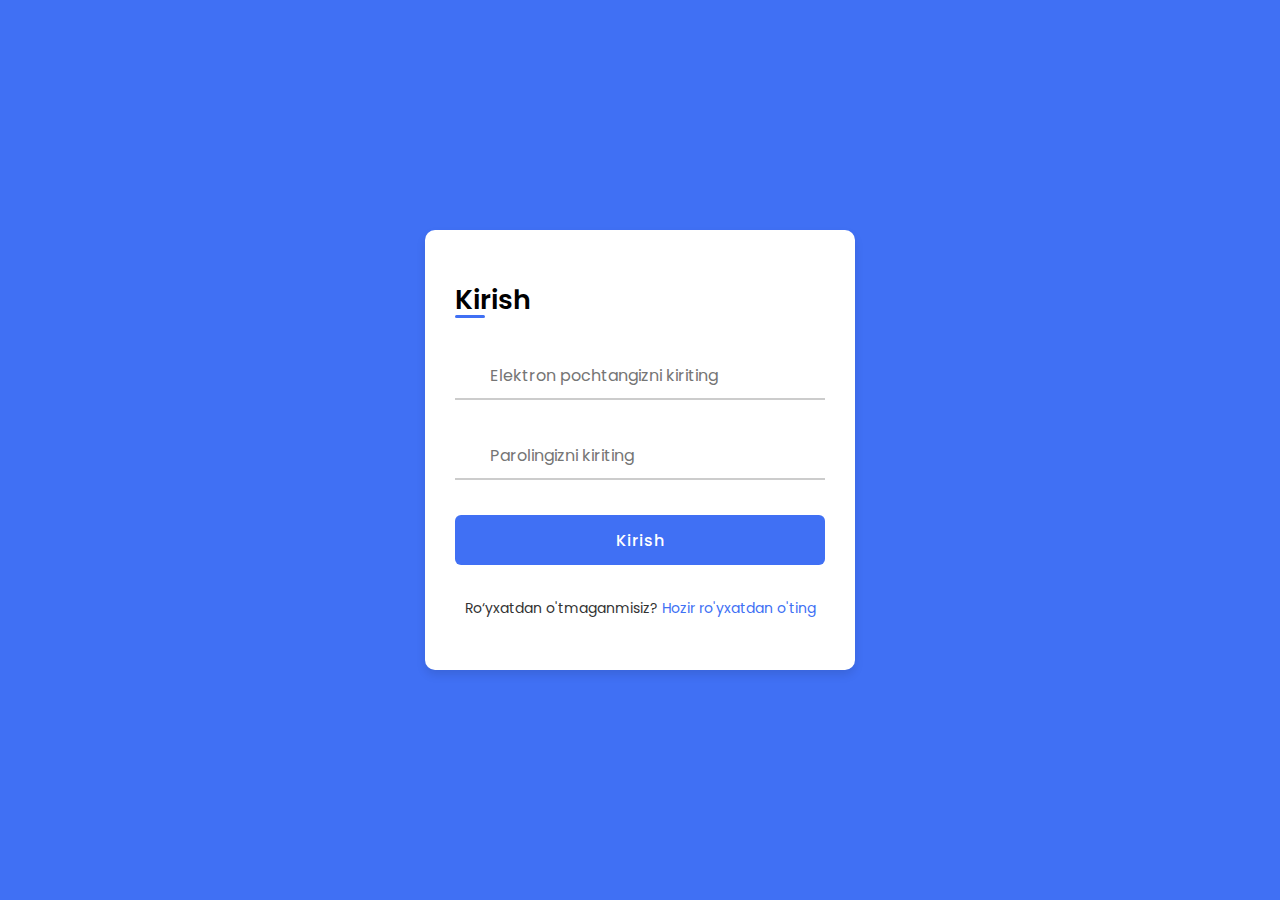
<file: login.html>
<!DOCTYPE html>
<!-- === Coding by CodingLab | www.codinglabweb.com === -->
<html lang="en">
<head>
    <meta charset="UTF-8">
    <meta http-equiv="X-UA-Compatible" content="IE=edge">
    <meta name="viewport" content="width=device-width, initial-scale=1.0">
    
    <!-- ===== Iconscout CSS ===== -->
    <link rel="stylesheet" href="https://unicons.iconscout.com/release/v4.0.0/css/line.css">

    <!-- ===== CSS ===== -->
    <link rel="stylesheet" href="./css/login.css">
    
    <!--<title>Login & Registration Form</title>-->
</head>
<body>
    
    <div class="container">
        <div class="forms">
            <div class="form login">
                <span class="title">Kirish</span>

                <form action="#">
                    <div class="input-field">
                        <input type="text" placeholder="Elektron pochtangizni kiriting" required>
                        <i class="uil uil-envelope icon"></i>
                    </div>
                    <div class="input-field">
                        <input type="password" class="password" placeholder="Parolingizni kiriting" required>
                        <i class="uil uil-lock icon"></i>
                        <i class="uil uil-eye-slash showHidePw"></i>
                    </div>

                    <div class="input-field button">
                        <input type="button" value="Kirish">
                    </div>
                </form>

                <div class="login-signup">
                    <span class="text">Ro‘yxatdan o'tmaganmisiz?
                        <a href="#" class="text signup-link">Hozir ro'yxatdan o'ting</a>
                    </span>
                </div>
            </div>

            <!-- Registration Form -->
            <div class="form signup">
                <span class="title">Ro‘yxatdan o‘tish</span>

                <form action="#">
                    <div class="input-field">
                        <input type="text" placeholder="To'liq ismingiz" required>
                        <i class="uil uil-user"></i>
                    </div>
                    <div class="input-field">
                        <input type="text" placeholder="Elektron pochtangizni kiriting" required>
                        <i class="uil uil-envelope icon"></i>
                    </div>
                    <div class="input-field">
                        <input type="password" class="password" placeholder="Parol yarating" required>
                        <i class="uil uil-lock icon"></i>
                    </div>
                    <div class="input-field">
                        <input type="password" class="password" placeholder="Parolni tasdiqlang" required>
                        <i class="uil uil-lock icon"></i>
                        <i class="uil uil-eye-slash showHidePw"></i>
                    </div>

                    <div class="checkbox-text">
                        <div class="checkbox-content">
                            <input type="checkbox" id="termCon">
                            <label for="termCon" class="text">Men barcha <a href="./oferta/foydalanish shartlari.pdf">foydalanish</a> shartlarni qabul qildim</label>
                        </div>
                    </div>

                    <div class="input-field button">
                        <input type="button" value="Ro'yxatdan o'tish">
                    </div>
                </form>

                <div class="login-signup">
                    <span class="text">Allaqachon ro'yxatdan o'tganmisiz?
                        <a href="#" class="text login-link">Hozir kiring</a>
                    </span>
                </div>
            </div>
        </div>
    </div>

    <script src="./js/login.js"></script>

</body>
</html>
</file>
<file: css/login.css>
/* ===== Google Font Import - Poformsins ===== */
@import url('https://fonts.googleapis.com/css2?family=Poppins:wght@300;400;500;600;700&display=swap');

*{
    margin: 0;
    padding: 0;
    box-sizing: border-box;
    font-family: 'Poppins', sans-serif;
}
body{
    height: 100vh;
    display: flex;
    align-items: center;
    justify-content: center;
    background-color: #4070f4;
}
.container{
    position: relative;
    max-width: 430px;
    width: 100%;
    background: #fff;
    border-radius: 10px;
    box-shadow: 0 5px 10px rgba(0, 0, 0, 0.1);
    overflow: hidden;
    margin: 0 20px;
}
.container .forms{
    display: flex;
    align-items: center;
    height: 440px;
    width: 200%;
    transition: height 0.2s ease;
}
.container .form{
    width: 50%;
    padding: 30px;
    background-color: #fff;
    transition: margin-left 0.18s ease;
}
.container.active .login{
    margin-left: -50%;
    opacity: 0;
    transition: margin-left 0.18s ease, opacity 0.15s ease;
}
.container .signup{
    opacity: 0;
    transition: opacity 0.09s ease;
}
.container.active .signup{
    opacity: 1;
    transition: opacity 0.2s ease;
}
.container.active .forms{
    height: 600px;
}
.container .form .title{
    position: relative;
    font-size: 27px;
    font-weight: 600;
}
.form .title::before{
    content: '';
    position: absolute;
    left: 0;
    bottom: 0;
    height: 3px;
    width: 30px;
    background-color: #4070f4;
    border-radius: 25px;
}
.form .input-field{
    position: relative;
    height: 50px;
    width: 100%;
    margin-top: 30px;
}
.input-field input{
    position: absolute;
    height: 100%;
    width: 100%;
    padding: 0 35px;
    border: none;
    outline: none;
    font-size: 16px;
    border-bottom: 2px solid #ccc;
    border-top: 2px solid transparent;
    transition: all 0.2s ease;
}
.input-field input:is(:focus, :valid){
    border-bottom-color: #4070f4;
}
.input-field i{
    position: absolute;
    top: 50%;
    transform: translateY(-50%);
    color: #999;
    font-size: 23px;
    transition: all 0.2s ease;
}
.input-field input:is(:focus, :valid) ~ i{
    color: #4070f4;
}
.input-field i.icon{
    left: 0;
}
.input-field i.showHidePw{
    right: 0;
    cursor: pointer;
    padding: 10px;
}
.form .checkbox-text{
    display: flex;
    align-items: center;
    justify-content: space-between;
    margin-top: 20px;
}
.checkbox-text .checkbox-content{
    display: flex;
    align-items: center;
}
.checkbox-content input{
    margin: 0 8px -2px 4px;
    accent-color: #4070f4;
}
.form .text{
    color: #333;
    font-size: 14px;
}
.form a.text{
    color: #4070f4;
    text-decoration: none;
}
.form a:hover{
    text-decoration: underline;
}
.form .button{
    margin-top: 35px;
}
.form .button input{
    border: none;
    color: #fff;
    font-size: 16px;
    font-weight: 500;
    letter-spacing: 1px;
    border-radius: 6px;
    background-color: #4070f4;
    cursor: pointer;
    transition: all 0.3s ease;
}
.button input:hover{
    background-color: #265df2;
}

.form .login-signup{
    margin-top: 30px;
    text-align: center;
}
</file>
